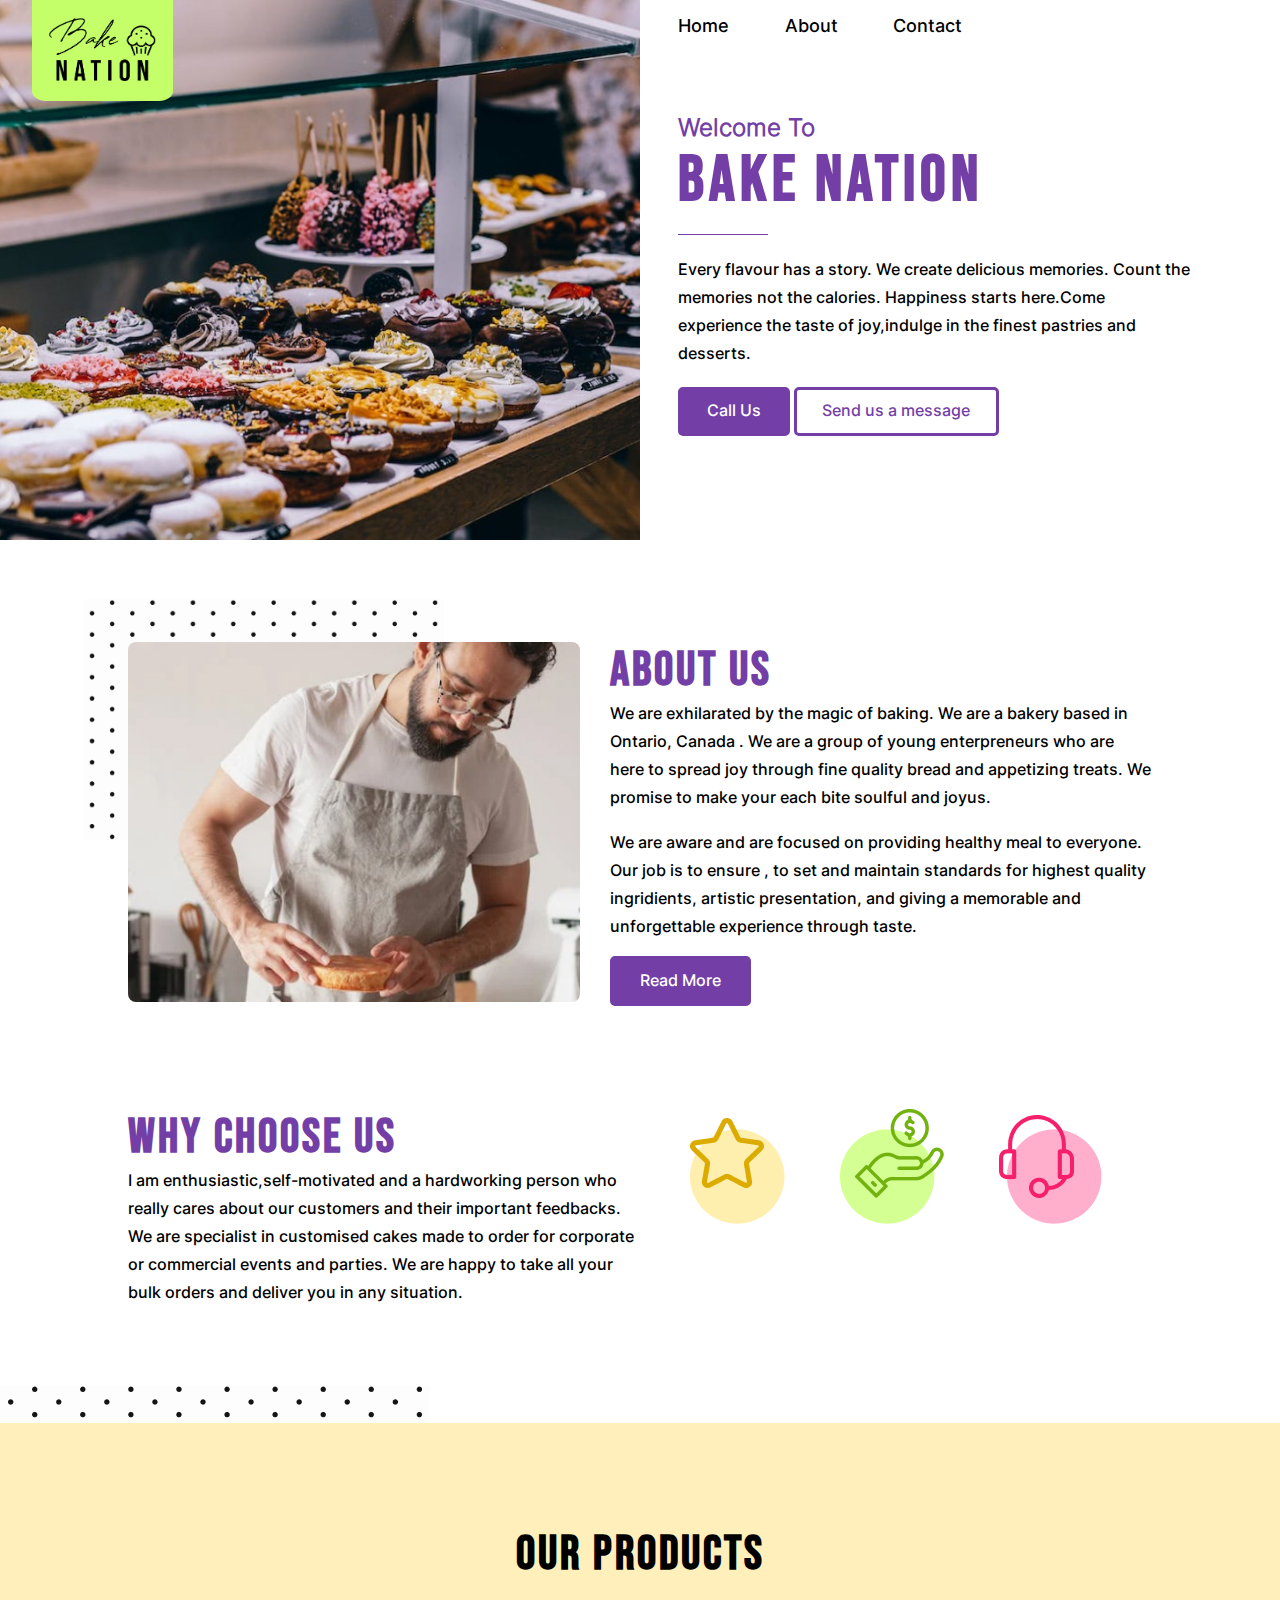
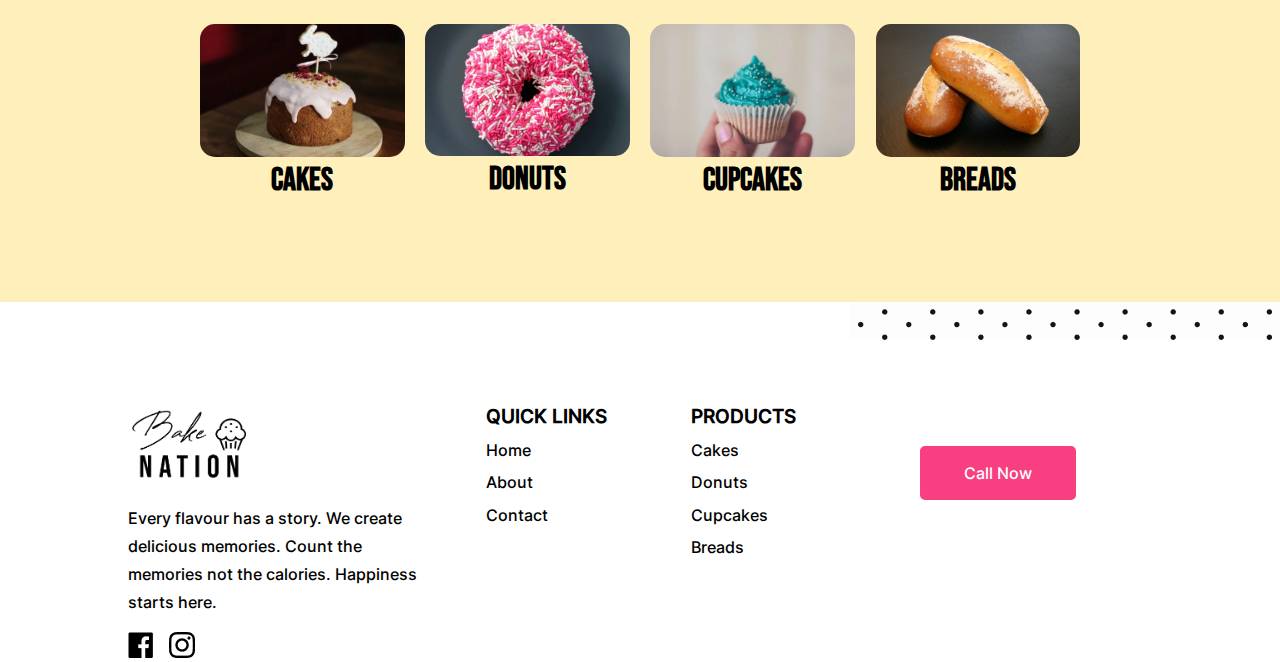
<file: index.html>
<!DOCTYPE html>
<html lang="en">
  <head>
    <meta charset="UTF-8">
    <meta name="viewport" content="width=device-width, initial-scale=1.0">
    <meta http-equiv="X-UA-Compatible" content="ie=edge">
    <title>Bake Nation | Home </title>
    <link rel="stylesheet" href="css/style.css">
  </head>
  <body>

    <a href="#important-content" class="skip">Read About Company</a>

    <!---- Banner & Navigation -->
    <section class="banner display-flex">
        <div class="banner-img">
            <img src="images/finallogo.png" class="logo" alt="company-logo"/>
        </div>
        <div class="banner-content">
            <nav>
                <a href="index.html">Home</a>
                <a href="about.html">About</a>
                <a href="contact.html">Contact</a>
            </nav>
            <div class="content">
                <h2>Welcome To</h2>
                <h1>Bake Nation</h1>
                <span class="divider"></span>
                <p>Every flavour has a story. We create delicious memories. Count the memories not
                    the calories. Happiness starts here.Come experience the taste of joy,indulge in the
                    finest pastries and desserts.</p>
                <div class="callbtn">
                    <a href="contact.html" class="button-purple">Call Us</a>
                    <a href="contact.html" class="button-purple-bordered">Send us a message</a>
                </div>
                
            </div>
        </div>
    </section>

    <!---- About Section -->
    <section class="about" role="About Section" aria-label="Details about Bake Nation" id="important-content" >
        <div class="container display-flex">
            <div class="about-img">
                <img src="images/dot-pattern.png" alt="dots-pattern"/>
            </div>
            <div class="content">
                <h1 class="title">About US</h1>
                <p>We are exhilarated by the magic of baking. We are a bakery based in Ontario,
                    Canada . We are a group of young enterpreneurs who are here to spread joy
                    through fine quality bread and appetizing treats. We promise to make your each
                    bite soulful and joyus.</p>
                <p> We are aware and are focused on providing healthy meal to
                    everyone. Our job is to ensure , to set and maintain standards for highest quality
                    ingridients, artistic presentation, and giving a memorable and unforgettable
                    experience through taste.</p>
                <a href="about.html" class="button-purple">Read More</a>
            </div>
        </div>
    </section>

    <!---- Why Choose Us ---->
    <section class="why-chooseus" role="Why choose us Section" aria-label="why choose us">
        <div class="container display-flex">
            <div class="content">
                <h1 class="title">Why Choose Us</h1>
                <p>I am enthusiastic,self-motivated and a hardworking person who really cares about
                    our customers and their important feedbacks. We are specialist in customised
                    cakes made to order for corporate or commercial events and parties. We are
                    happy to take all your bulk orders and deliver you in any situation.</p>
            </div>
            <div class="icons">
                <img src="images/icon1.png" class="icon1" alt="star-icon"/>
                <img src="images/icon2.png" class="icon2" alt="cost-icon"/>
                <img src="images/icon3.png" class="icon3" alt="support-icon"/>
            </div>
        </div>
    </section>

    <!---- Products ---->
    <section class="products" role="Products section" aria-label="What type of products we offer">
        <img src="images/dot-pattern.png" class="pattern1" alt="pattern"/>
        <img src="images/dot-pattern.png" class="pattern2" alt="pattern"/>
        <div class="container display-flex">
            <div class="content">
                <h1 class="title">Our Products</h1>
            </div>
            <div class="product">
                <img src="images/cake.jpg" alt="cake"/>
                <h3>Cakes</h3>
            </div>
            <div class="product">
                <img src="images/donut.jpg" alt="cake"/>
                <h3>Donuts</h3>
            </div>
            <div class="product">
                <img src="images/cupcake.jpg" alt="cake"/>
                <h3>Cupcakes</h3>
            </div>
            <div class="product">
                <img src="images/bread.jpg" alt="cake"/>
                <h3>Breads</h3>
            </div>
        </div>
    </section>

    <!---Footer---->
    <footer>
        <div class="container display-flex">
            <div class="intro">
                <img src="images/finallogo.png" class="logo" alt="footer-logo"/>
                <p>Every flavour has a story. We create delicious memories. Count the memories not the calories. Happiness starts here.</p>
                <a href="#"><img src="images/fb.png" alt="facebook-icon"/></a>
                <a href="#"><img src="images/insta.png" alt="Instagram-icon"/></a>
            </div>
            <div class="links1">
                <h3>QUICK LINKS</h3>
                <ul>
                    <li><a href="index.html">Home</a></li>
                    <li><a href="about.html">About</a></li>
                    <li><a href="contact.html">Contact</a></li>
                </ul>
            </div>
            <div class="links2">
                <h3>PRODUCTS</h3>
                <ul>
                    <li><a href="#">Cakes</a></li>
                    <li><a href="#">Donuts</a></li>
                    <li><a href="#">Cupcakes</a></li>
                    <li><a href="#">Breads</a></li>
                </ul>
            </div>
            <div class="call-btn">
                <a href="#" class="button-purple">Call Now</a>
            </div>
        </div>
    </footer>
  </body>
</html>
</file>
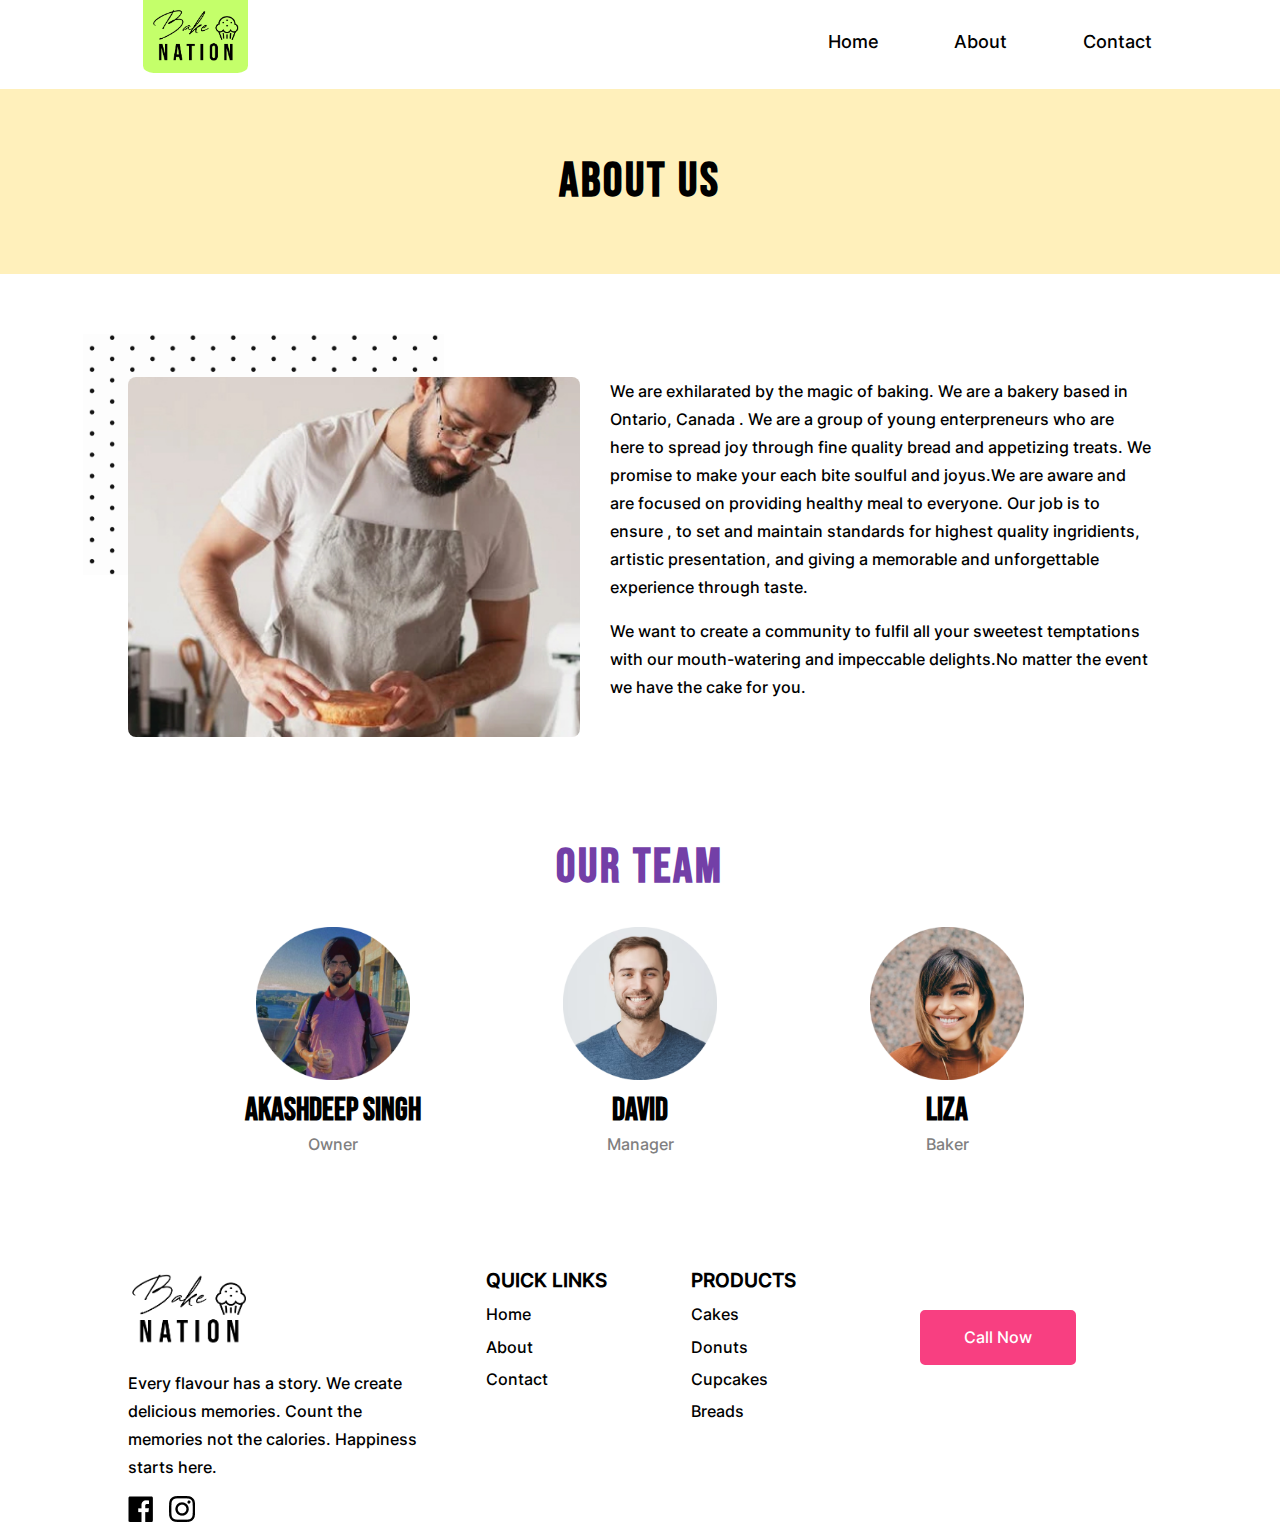
<file: about.html>
<!DOCTYPE html>
<html lang="en">
  <head>
    <meta charset="UTF-8">
    <meta name="viewport" content="width=device-width, initial-scale=1.0">
    <meta http-equiv="X-UA-Compatible" content="ie=edge">
    <title>Bake Nation | About </title>
    <link rel="stylesheet" href="css/style.css">
  </head>
  <body>
    <!---- Banner & Navigation -->
    <header class="container display-flex">
        <div class="logo">
            <img src="images/finallogo.png" class="logo" alt="company-logo"/>
        </div>
        <nav>
            <a href="index.html">Home</a>
            <a href="about.html">About</a>
            <a href="contact.html">Contact</a>
        </nav>
    </header>
    
    <!----- Page Name -->
    <section class="page-title">
        <div class="container">
            <h1 class="title">About US</h1>
        </div>
    </section>

    <!---- About Section -->
    <section class="about-internal" role="About us Section" aria-label="Details about Bake Nation">
        <div class="container display-flex">
            <div class="about-img">
                <img src="images/dot-pattern.png" alt="dots-pattern"/>
            </div>
            <div class="content">
                <p>We are exhilarated by the magic of baking. We are a bakery based in Ontario,
                    Canada . We are a group of young enterpreneurs who are here to spread joy
                    through fine quality bread and appetizing treats. We promise to make your each
                    bite soulful and joyus.We are aware and are focused on providing healthy meal to
                    everyone. Our job is to ensure , to set and maintain standards for highest quality
                    ingridients, artistic presentation, and giving a memorable and unforgettable
                    experience through taste.</p>

                <p>We want to create a community to fulfil all your sweetest
                    temptations with our mouth-watering and impeccable delights.No matter the event
                    we have the cake for you.</p>
            </div>
        </div>
    </section>


    <!---- Our Team Section -->
    <section class="our-team" role="Our Team Section" aria-label="Our Team">
        <div class="container display-flex">
            <div class="content">
                <h1 class="title">Our Team</h1>
            </div>
            <div class="member">
                <img src="images/member3.jpg" alt="team-member"/>
                <h3>Akashdeep Singh</h3>
                <p>Owner</p>
            </div>
            <div class="member">
                <img src="images/member1.jpg" alt="team-member"/>
                <h3>David</h3>
                <p>Manager</p>
            </div>
            <div class="member">
                <img src="images/member2.jpg" alt="team-member"/>
                <h3>Liza</h3>
                <p>Baker</p>
            </div>
            
        </div>
    </section>


    <!---Footer---->
    <footer>
        <div class="container display-flex">
            <div class="intro">
                <img src="images/finallogo.png" class="logo" alt="footer-logo"/>
                <p>Every flavour has a story. We create delicious memories. Count the memories not the calories. Happiness starts here.</p>
                <a href="#"><img src="images/fb.png" alt="facebook-icon"/></a>
                <a href="#"><img src="images/insta.png" alt="Instagram-icon"/></a>
            </div>
            <div class="links1">
                <h3>QUICK LINKS</h3>
                <ul>
                    <li><a href="index.html">Home</a></li>
                    <li><a href="about.html">About</a></li>
                    <li><a href="contact.html">Contact</a></li>
                </ul>
            </div>
            <div class="links2">
                <h3>PRODUCTS</h3>
                <ul>
                    <li><a href="#">Cakes</a></li>
                    <li><a href="#">Donuts</a></li>
                    <li><a href="#">Cupcakes</a></li>
                    <li><a href="#">Breads</a></li>
                </ul>
            </div>
            <div class="call-btn">
                <a href="tel:0000000" class="button-purple">Call Now</a>
            </div>
        </div>
    </footer>
  </body>
</html>
</file>
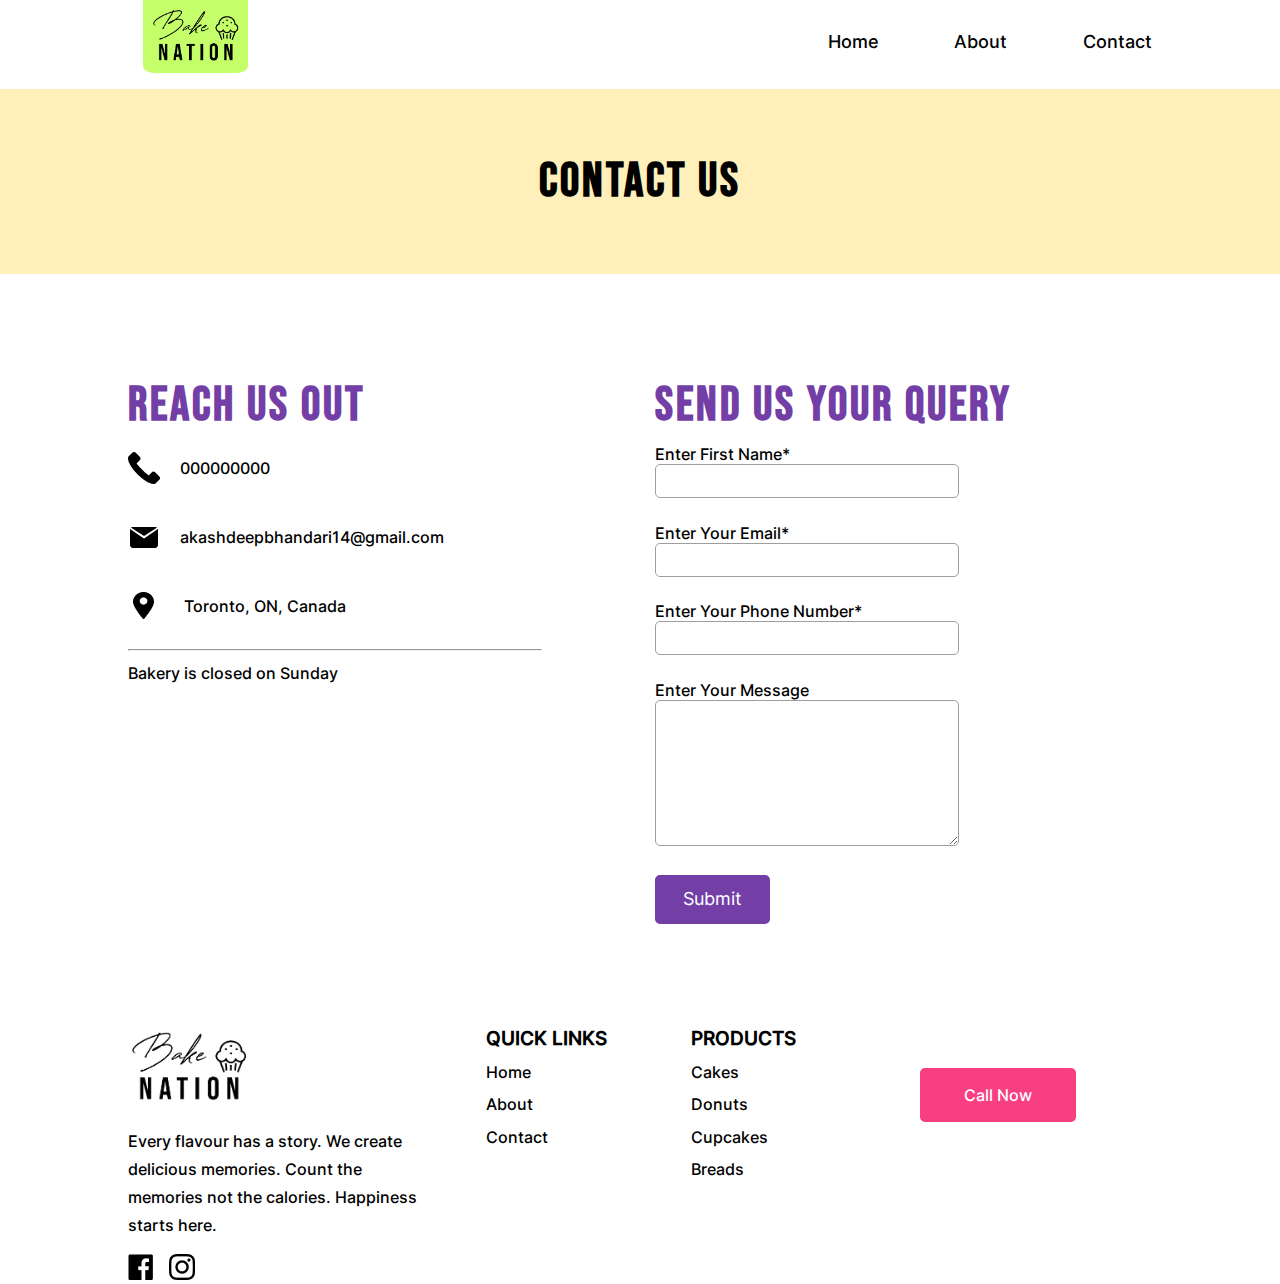
<file: contact.html>
<!DOCTYPE html>
<html lang="en">
  <head>
    <meta charset="UTF-8">
    <meta name="viewport" content="width=device-width, initial-scale=1.0">
    <meta http-equiv="X-UA-Compatible" content="ie=edge">
    <title>Bake Nation | Contact </title>
    <link rel="stylesheet" href="css/style.css">
  </head>
  <body>
    <!---- Banner & Navigation -->
    <header class="container display-flex">
        <div class="logo">
            <img src="images/finallogo.png" class="logo" alt="company-logo"/>
        </div>
        <nav>
            <a href="index.html">Home</a>
            <a href="about.html">About</a>
            <a href="contact.html">Contact</a>
        </nav>
    </header>
    
    <!----- Page Name -->
    <section class="page-title">
        <div class="container">
            <h1 class="title">Contact Us</h1>
        </div>
    </section>
    

    <!---Contact Info---->
    <section class="contact-info" role="Contact Section" aria-label="Reach us out">
        <div class="container display-flex">
            <div class="details">
                <h1 class="title">Reach Us out</h1>
                <ul>
                    <li><a href="tel:00000000"><img src="images/call.png" alt="call-icon"/><p>000000000</p></a></li>
                    <li><a href="mailto:akashdeepbhandari14@gmail.com"><img src="images/email.png" alt="call-icon"/><p>akashdeepbhandari14@gmail.com</p></a></li>
                    <li><p><img src="images/location.png" alt="call-icon"/> Toronto, ON, Canada</p></li>
                </ul>
                <hr>
                <p>Bakery is closed on Sunday</p>
            </div>
            <div class="contact-form">
                <h1 class="title">Send Us Your Query</h1>
                <form>
                    <div class="input">
                        <label>Enter First Name*</label>
                        <input type="text" required/>
                    </div>
                    <div class="input">
                        <label>Enter Your Email*</label>
                        <input type="email" required/>
                    </div>
                    <div class="input">
                        <label>Enter Your Phone Number*</label>
                        <input type="tel" />
                    </div>
                    <div class="input">
                        <label>Enter Your Message</label>
                        <textarea rows="7" cols="70"></textarea>
                    </div>
                    <button class="button-purple">Submit</a>
                </form>
            </div>
        </div>
    </section>

    <!---Footer---->
    <footer>
        <div class="container display-flex">
            <div class="intro">
                <img src="images/finallogo.png" class="logo" alt="footer-logo"/>
                <p>Every flavour has a story. We create delicious memories. Count the memories not the calories. Happiness starts here.</p>
                <a href="#"><img src="images/fb.png" alt="facebook-icon"/></a>
                <a href="#"><img src="images/insta.png" alt="Instagram-icon"/></a>
            </div>
            <div class="links1">
                <h3>QUICK LINKS</h3>
                <ul>
                    <li><a href="index.html">Home</a></li>
                    <li><a href="about.html">About</a></li>
                    <li><a href="contact.html">Contact</a></li>
                </ul>
            </div>
            <div class="links2">
                <h3>PRODUCTS</h3>
                <ul>
                    <li><a href="#">Cakes</a></li>
                    <li><a href="#">Donuts</a></li>
                    <li><a href="#">Cupcakes</a></li>
                    <li><a href="#">Breads</a></li>
                </ul>
            </div>
            <div class="call-btn">
                <a href="#" class="button-purple">Call Now</a>
            </div>
        </div>
    </footer>
  </body>
</html>
</file>
<file: css/style.css>
@font-face {
    font-family: font-light;
    src: url(../fonts/light.ttf);
}
@font-face {
    font-family: font-regular;
    src: url(../fonts/regular.ttf);
}
@font-face {
    font-family: font-bold;
    src: url(../fonts/bold.ttf);
}
@font-face {
    font-family: font-medium;
    src: url(../fonts/medium.ttf);
}
@font-face {
    font-family: font-bebas;
    src: url(../fonts/bebas.ttf);
}
@keyframes myanimation1 {
    0% {opacity: 1;}
    50% {opacity: 0;}
    100% {opacity: 1;}
}
@keyframes myanimation2  {
    0% {transform:scale(1)}
    50% {transform:scale(1.2)}
    100% {transform:scale(1)}
}

body{
    font-family: font-medium;
}
h1{
    font-family: font-bebas;
}
h2{
    font-family: font-light;
}
body,h1,h2,h3,h4,h5,h6,p,ul,li{
    padding:0px;
    margin:0px;
}
.skip{
	background-color:black;
	color:#fff;
	padding:1rem;
	display:inline-block;
	position:absolute;
	top:-70px;
	left:0px;
}
.skip:focus{
	top:0px;
}
.title{
    font-size:4em;
    color:#733FA7;
    letter-spacing:3px;
}
p{
    margin-bottom:3%;
    line-height:175%;
}
.button-purple{
    background-color:#733FA7;
    color:#fff;
    display: inline-block;
    border:3px solid #733FA7;
    border-radius:5px;
    padding:2% 5% 2.5% 5%;
    text-decoration:none;
    transition:0.3s;
}
.button-purple:hover{
    border:3px solid #552a80;
    background-color:#552a80;
}
.button-purple-bordered{
    background-color:transparent;
    color:#733FA7;
    border:3px solid #733FA7;
    display: inline-block;
    border-radius:5px;
    padding:2% 5% 2.5% 5%;
    text-decoration:none;
    transition:0.3s;
}
.button-purple-bordered:hover{
    color:#fff;
    background-color:#733FA7;
}
.container{
    padding:0 15%;
}
.display-flex{
    display: flex;
}
header .logo{
    width:30%;
}
header .logo img{
    background-color:#C4FF6A;
    display: inline-block;
    margin-left:5%;
    width:30%;
    padding:2%;
    border-radius: 0px 0px 10% 10%;
}
header nav{
    width:70%;
    margin-top:3%;
    text-align: right;
}
header nav a{
    color:#000;
    margin-left:10%;
    text-decoration:none;
    font-size:1.1em;
}
header nav a:hover{
    color:#733FA7;
    text-decoration:none;
}



.banner .banner-img{
    background-image: url('../images/banner.jpg');
    background-size:cover;
    height:70vh;
    width:50%;
    margin-right:3%;
}
.banner .banner-img .logo{
    background-color:#C4FF6A;
    display: inline-block;
    margin-left:5%;
    width:18%;
    padding:2%;
    border-radius: 0px 0px 10% 10%;
}
.banner .banner-content{
    width:40%;
}
.banner .banner-content nav{
    margin-top:3%;
}
.banner .banner-content nav a{
    color:#000;
    margin-right:10%;
    text-decoration:none;
    font-size:1.1em;
}
.banner .banner-content nav a:hover{
    color:#733FA7;
    text-decoration:none;
}
.banner .banner-content .content{
    margin-top:15%;
}
.banner .banner-content .content h2{
    font-size:2em;
    color:#733FA7;
    animation-name: myanimation1;
    animation-duration: 1.5s;
    animation-iteration-count: infinite;
}
.banner .banner-content .content h1{
    font-size:5em;
    color:#733FA7;
    letter-spacing:5px;
    animation-name: myanimation1;
    animation-duration: 1.5s;
    animation-iteration-count: infinite;
}
.banner .banner-content .content p{
    font-size:1.1em;
    margin:3% 0% 4% 0%;
}
.banner .banner-content .content .divider{
    height:1.5px;
    width:90px;
    background-color:#733FA7;
    display: inline-block;
}


.about{
    padding:8% 0%;
}
.about .about-img{
    background-image: url('../images/about.jpg');
    height:40vh;
    position:relative;
    width:50%;
    border-radius:8px;
    background-repeat: no-repeat;
    background-size:cover;
    margin-right:3%;
}
.about .about-img img{
    position:absolute;
    z-index:-11;
    left: -10%;
    top: -12%;
    width:80%;
}
.about .content{
    width:60%;
}

.why-chooseus .content{
    width:50%;
}
.why-chooseus .icons{
    width:50%;
    text-align:center;
}
.why-chooseus .icons img
{
    animation-name: myanimation2;
    animation-duration: 1.5s;
    animation-iteration-count: infinite;
}
.why-chooseus .icons .icon2{
    margin:0% 10%;
}




.products{
    background-color:#FFF0BB;
    padding:8% 0%;
    margin:8% 0%;
    text-align: center;
    position:relative;
}
.products .pattern1{
    position:absolute;
    left:0px;
    top:-8%;
    z-index:-1;
}
.products .pattern2{
    position:absolute;
    right:0px;
    bottom:-8%;
    z-index:-1;
}
.products .display-flex{
    flex-wrap: wrap;
    gap: 2%;
    justify-content: center;
}
.products .content{
    width:100%;
    margin-bottom:4%;
}
.products .content h1
{
    color:#000;
}
.products .product{
    width:20%;
}
.products .product img{
    border-radius:15px;
    width: 100%;
    height: auto;
}
.products .product h3{
    font-family:font-bebas;
    font-size:3em;
}


.page-title {
    background-color: #FFF0BB;
    padding: 5% 0%;
    margin-top:1%;
}
.page-title .container{
    align-items: center;
}
.page-title h1{
    color:#000;
    text-align: center;
}


.about-internal{
    padding:8% 0%;
}
.about-internal .about-img{
    background-image: url('../images/about.jpg');
    height:40vh;
    position:relative;
    width:50%;
    border-radius:8px;
    background-repeat: no-repeat;
    background-size:cover;
    margin-right:3%;
}
.about-internal .about-img img{
    position:absolute;
    z-index:-11;
    left: -10%;
    top: -12%;
    width:80%;
}
.about-internal .content{
    width:60%;
}


.our-team{
    text-align: center;    
    margin-bottom:8%;
}
.our-team .display-flex{
    flex-wrap: wrap;
    justify-content: center;
}
.our-team .content{
    width:100%;
    margin-bottom:3%;
}
.our-team .member{
    width:30%;
}
.our-team .member img{
    width:50%;
}
.our-team .member h3{
    font-family:font-bebas;
    font-size:2em;
    margin-top:2%;
}
.our-team .member p{
    color:gray;
}

.contact-info {
    padding:8% 0%;
}
.contact-info .details{
    width:40%;
    margin-right:3%;
}
.contact-info .details ul{
    list-style: none;
}
.contact-info .details ul li{
    margin-bottom:4%;
}
.contact-info .details ul a{
    color:#000;
}
.contact-info .details ul img{
    display: inline-block;
    position:relative;
    top:10px;
    margin-right:20px;
}
.contact-info .details ul p{
    display: inline-block;
}
.contact-info .contact-form
{
    width:60%;
}
.contact-info .title{
    font-size:3em;
    margin-bottom:2%;
}
.contact-info .contact-form button{
    font-family: font-regular;
    font-size:1.1em;
}
.contact-info .contact-form .input{
    margin-bottom:2%;
}
.contact-info .contact-form label
{
    display: block;
}
.contact-info .contact-form .input input{ 
    border: 1px solid #9f9d9d !important;
    border-radius:5px;
    height:30px;
    width:40%;
}
.contact-info .contact-form .input textarea{ 
    border: 1px solid #9f9d9d !important;
    border-radius:5px;
    height:140px;
    width:60%;
}


footer .intro{
    width:30%;
}
footer .intro .logo{
    width:40%;
}
footer .intro p{
   margin:5% 0%;
}
footer .intro a{
    margin-right:4%;
}
footer .links1 {
    width:20%;
    margin-left:5%;
}
footer .links1 ul{
   list-style: none;
}
footer .links1 ul li{
    margin-top:6%;
}
footer .links1 ul li a{
    color:#000;
    text-decoration:none;
}
footer .links1 ul li a:hover{
    color:#733FA7;
}

footer .links2 {
    width:20%;
}
footer .links2 ul{
   list-style: none;
}
footer .links2 ul li{
    margin-top:6%;
}
footer .links2 ul li a{
    color:#000;
    text-decoration:none;
}
footer .links2 ul li a:hover{
    color:#733FA7;
}

footer .call-btn{
    width:20%;
    text-align:center;
}
footer .call-btn a{
    padding:7% 20%;
    background-color: #F83F81;
    border-color:#F83F81;
    margin-top:20%;
}
footer .call-btn a:hover{
    background-color: #d13269;
    border-color:#d13269;
}




/****** Large Device Media Queries *****/
@media (min-width: 1300px) and (max-width: 1600px) {
    .container {
        padding: 0 10%;
    }
    .title {
        font-size: 3em;
    }
    .banner .banner-img {
        height: 50vh;
    }
    .banner .banner-content {
        width: 30%;
    }
    .banner .banner-content .content p {
        font-size: 1em;
    }
    .banner .banner-content .content h1 {
        font-size: 4em;
    }
    .banner .banner-content .content h2 {
        font-size: 1.5em;
    }
    .about .about-img {
        height: 30vh;
    }
    .about .content {
        width: 40%;
    }
    footer .intro {
        width: 30%;
    }
    footer .links1 {
        width: 20%;
        margin-left: 3%;
    }
    footer .links2 {
        width: 20%;
    }
  }


  /****** Medium Device Media Queries *****/
  @media (min-width: 900px) and (max-width: 1290px) {
    .container {
        padding: 0 10%;
    }
    .title {
        font-size: 3em;
    }
    .banner .banner-img {
        height: 60vh;
    }
    .banner .banner-content .content p {
        font-size: 1em;
    }
    .banner .banner-content .content h1 {
        font-size: 4em;
    }
    .banner .banner-content .content h2 {
        font-size: 1.5em;
    }
    .products .product h3 {
        font-size: 2em;
    }
    .contact-info .details {
        width: 50%;
        margin-right: 11%;
    }
    .contact-info .contact-form .input input {
        width: 60%;
    }
    .contact-info .contact-form .input {
        margin-bottom: 5%;
    }
  }

  /****** Mobile Media Queries *****/
  @media (max-width: 600px){
    .container {
        padding: 0 6%;
    }
	  .button-purple {
    padding: 2% 10% 2.5% 10%;
	}
    .title {
        font-size: 2.5em;
    }
    .display-flex{
        flex-wrap: wrap;
    }
    .banner {
        flex-wrap: wrap;
    }
    .banner nav 
    {
        text-align: center;
    }
    .banner nav a:nth-child(1)
    {
        margin:0% 10%;
    }
    .banner .banner-img {
        height: 25vh;
        width:100%;
        margin:unset;
    }
    .banner .banner-content .content {
        margin-top: 9%;
        text-align: center;
    }
    .banner .banner-content {
        width: 100%;
    }
    .banner .banner-content .content p {
        font-size: 1em;
    }
    .banner .banner-content .content h1 {
        font-size: 4em;
    }
    .banner .banner-content .content h2 {
        font-size: 1.5em;
    }
    .products .product h3 {
        font-size: 2em;
    }
    .about {
        padding: 20% 0%;
    }
    .about .about-img {
        height: 28vh;
        width: 100%;
    }
    .about .content {
        width: 100%;
        margin-top:5%;
    }
    .why-chooseus .display-flex{
        align-items: center;
    }
    .why-chooseus .content {
        width: 100%;
    }
    .why-chooseus .icons {
        width: 100%;
        text-align: center;
    }
    .why-chooseus .icons img {
        width: 20%;
    }
    .products {
        padding: 15% 0%;
        margin: 20% 0%;
    }
    .products .product {
        width: 50%;
        margin-bottom: 10%;
    }
    .products .pattern1 {
        width: 40%;
        top: -4%;
    }
    .products .pattern2 {
        width: 40%;
        bottom: -4%;
    }
    footer .intro {
        width: 100%;
        margin-bottom: 10%;
    }
    footer .links1 {
        width: 50%;
        margin:unset;
    }
    footer .links2 {
        width: 50%;
    }
    footer .call-btn {
        width: 55%;
        text-align: left;
    }

    .page-title {
        margin-top: 8%;
    }
    header .logo img{
        width: 90%;
    }
    header nav {
        margin-top: 7%;
    }
    header nav a {
        margin-left: 8%;
        font-size: 1em;
    }
    .about-internal {
        padding: 20% 0%;
    }
    .about-internal .about-img {
        height: 30vh;
        width: 100%;
        margin-bottom:5%;
    }
    .about-internal .content {
        width: 100%;
    }
    .our-team .member {
        width: 100%;
        margin-bottom: 10%;
    }
    .contact-info {
        padding: 10% 0%;
    }
    .contact-info .details {
        width: 100%;
        margin-bottom:15%;
    }
    .contact-info .contact-form {
        width: 100%;
    }
    .contact-info .title {
        font-size: 2em;
    }
    .contact-info .contact-form .input {
        margin-bottom: 7%;
    }
    .contact-info .contact-form .input input {
        width: 100%;
    }
    .contact-info .contact-form .input textarea {
        width: 100%;
    }
  }
</file>
